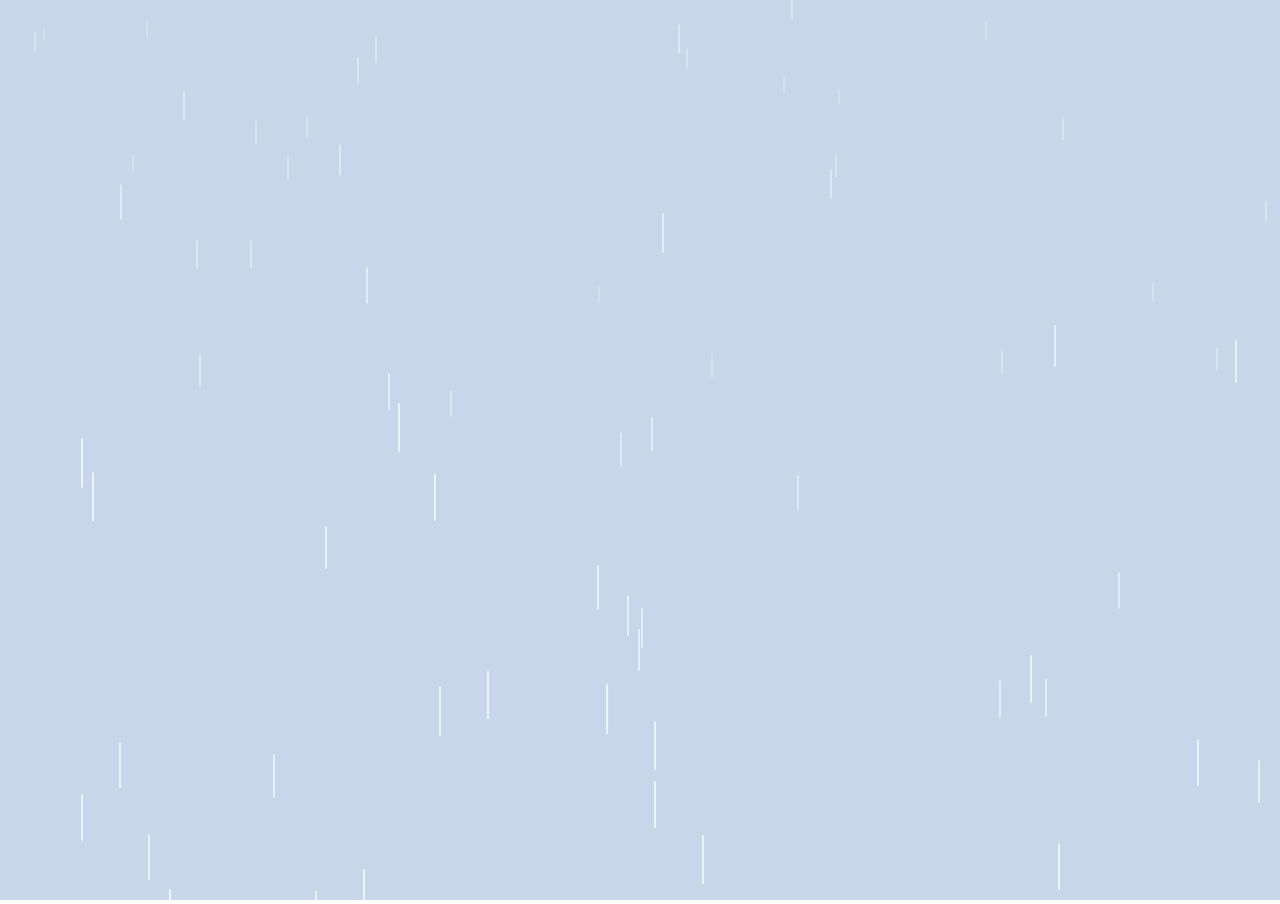
<file: rain/index.html>
<!DOCTYPE html>
<html lang="en">
  <head>
    <meta charset="UTF-8">
    <meta http-equiv="X-UA-Compatible" content="IE=edge">
    <meta name="viewport" content="width=device-width, initial-scale=1, shrink-to-fit=no">

    <title>Rain</title>

    <link rel="stylesheet" href="index.css">
    <script type="text/javascript" src="../vendor/processing-1.4.8.min.js"></script>
    <canvas data-processing-sources="Drop.pde rain_challenge.pde"></canvas>
  </head>
  <body>
  </body>
</html>
</file>
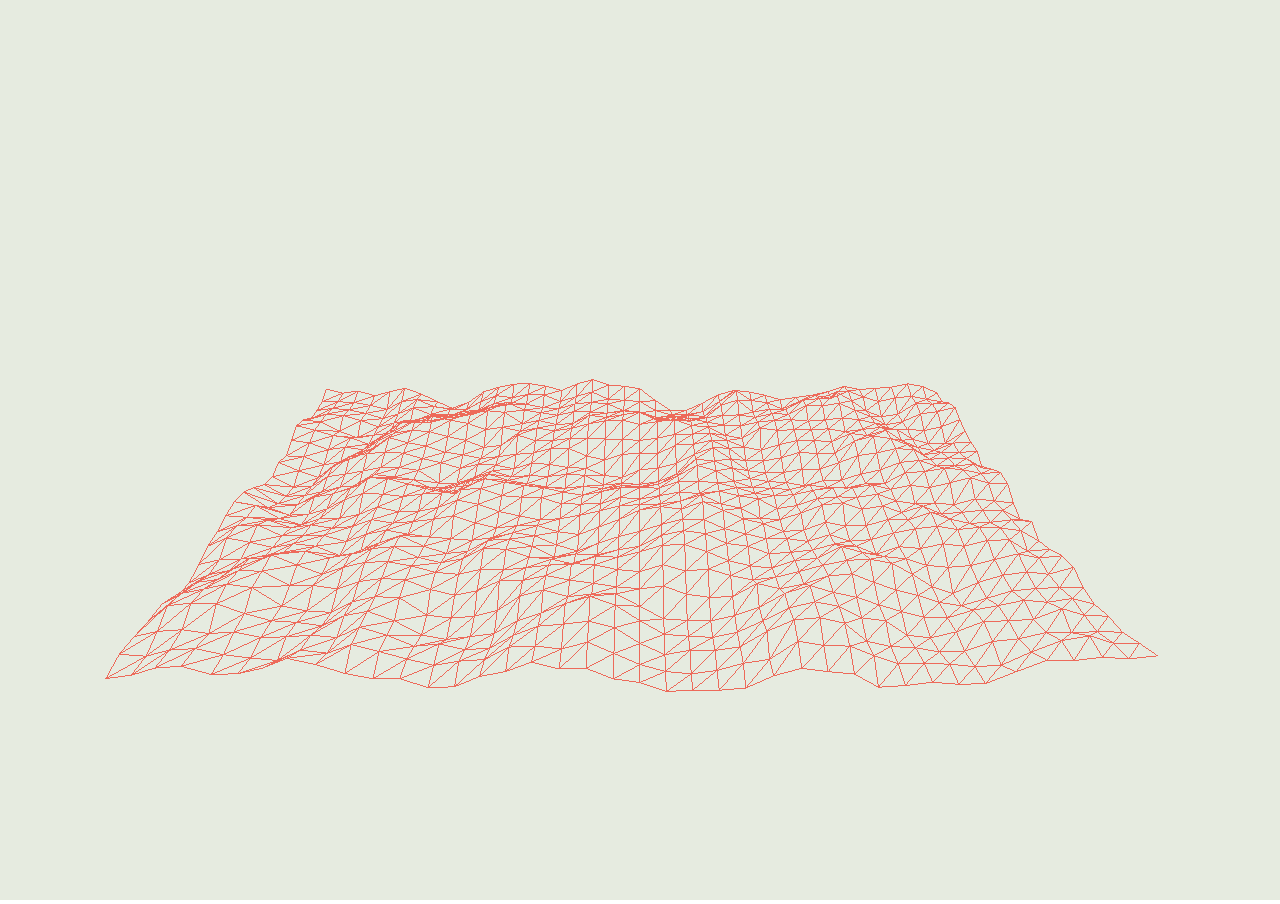
<file: terrain/index.html>
<!DOCTYPE html>
<html lang="en">
  <head>
    <meta charset="UTF-8">
    <meta http-equiv="X-UA-Compatible" content="IE=edge">
    <meta name="viewport" content="width=device-width, initial-scale=1, shrink-to-fit=no">

    <title>Terrain</title>

    <link rel="stylesheet" href="index.css">
    <script type="text/javascript" src="../vendor/processing-1.4.8.min.js"></script>
    <canvas data-processing-sources="perlin_noise_terrain_challenge.pde"></canvas>
  </head>
  <body>
  </body>
</html>
</file>
<file: rain/index.css>
body {
  margin: 0;
  padding: 0;
  overflow: hidden;
}
</file>
<file: terrain/index.css>
body {
  margin: 0;
  padding: 0;
  overflow: hidden;
}
</file>
